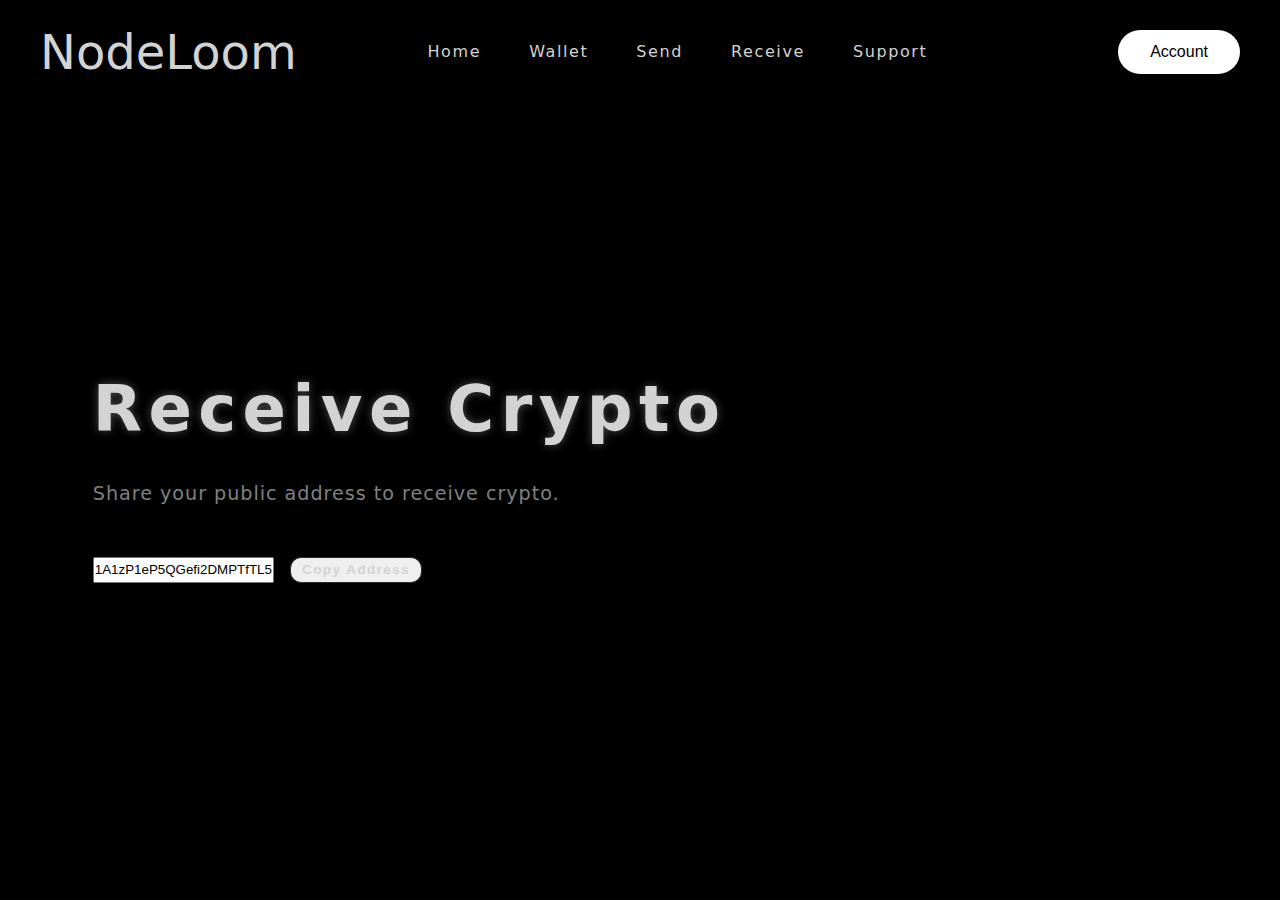
<file: FEE/receive.html>
<!DOCTYPE html>
<html lang="en">
<head>
    <meta charset="UTF-8">
    <meta name="viewport" content="width=device-width, initial-scale=1.0">
    <title>Receive | NodeLoom</title>
    <link rel="stylesheet" href="style.css">
</head>
<body>
    <div class="container">
        <header>
            <h1 class="logo">NodeLoom</h1>
            <nav>
                <a href="index.html">Home</a>
                <a href="wallet.html">Wallet</a>
                <a href="send.html">Send</a>
                <a href="receive.html">Receive</a>
                <a href="support.html">Support</a>
            </nav>
            <button class="btn-signin">Account</button>
        </header>
        <main>
            <div class="content">
                <h1>Receive Crypto</h1>
                <p class="description">Share your public address to receive crypto.</p>
                <div class="buttons">
                    <input type="text" value="1A1zP1eP5QGefi2DMPTfTL5SLmv7DivfNa" readonly class="input-field">
                    <button class="btn-get-started">Copy Address</button>
                </div>
            </div>
        </main>
    </div>
</body>
</html>
</file>
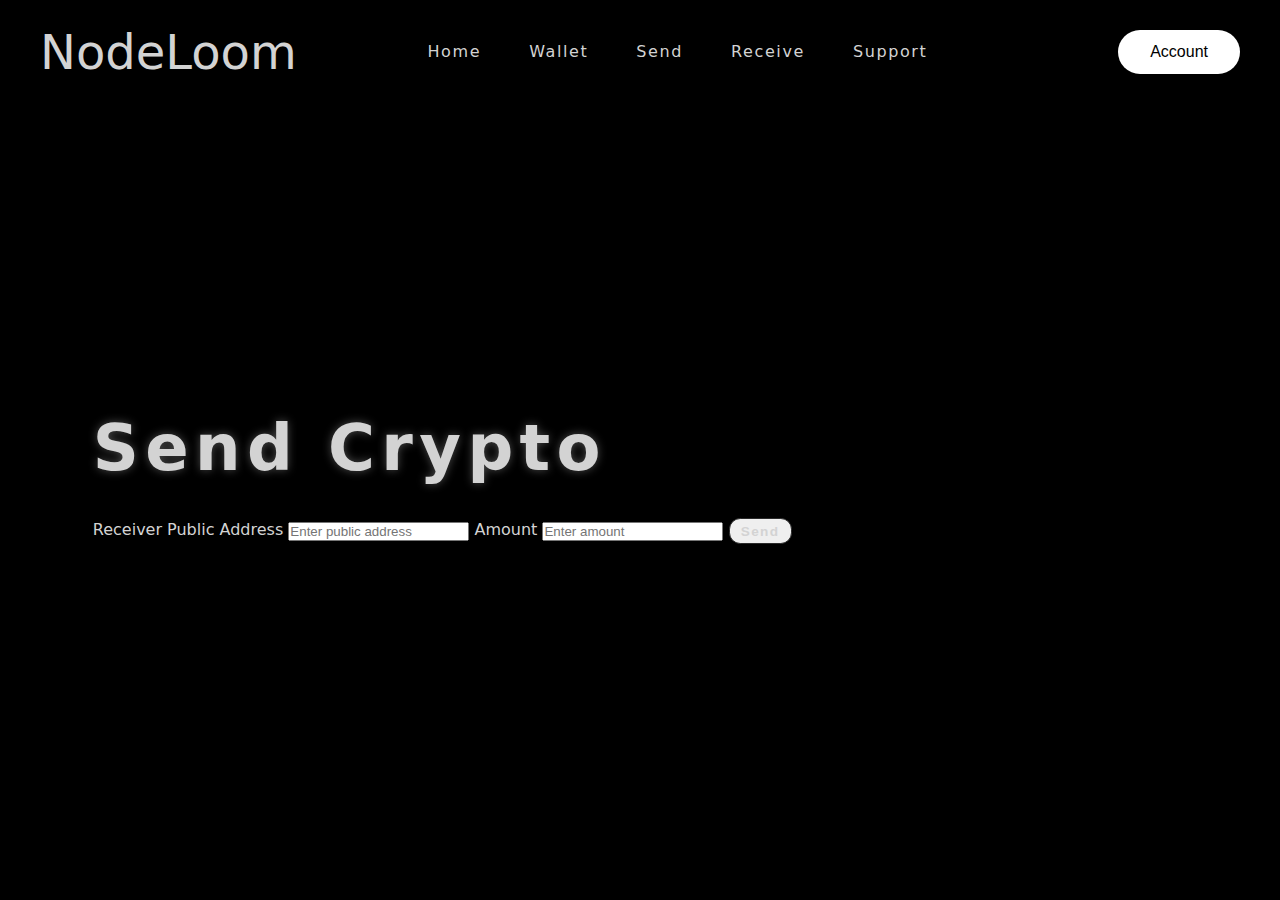
<file: FEE/send.html>
<!DOCTYPE html>
<html lang="en">
<head>
    <meta charset="UTF-8">
    <meta name="viewport" content="width=device-width, initial-scale=1.0">
    <title>Send | NodeLoom</title>
    <link rel="stylesheet" href="style.css">
</head>
<body>
    <div class="container">
        <header>
            <h1 class="logo">NodeLoom</h1>
            <nav>
                <a href="index.html">Home</a>
                <a href="wallet.html">Wallet</a>
                <a href="send.html">Send</a>
                <a href="receive.html">Receive</a>
                <a href="support.html">Support</a>
            </nav>
            <button class="btn-signin">Account</button>
        </header>
        <main>
            <div class="content">
                <h1>Send Crypto</h1>
                <form class="send-form">
                    <label for="receiver">Receiver Public Address</label>
                    <input type="text" id="receiver" name="receiver" placeholder="Enter public address" class="input-field">
                    <label for="amount">Amount</label>
                    <input type="number" id="amount" name="amount" placeholder="Enter amount" class="input-field">
                    <button type="submit" class="btn-get-started">Send</button>
                </form>
            </div>
        </main>
    </div>
</body>
</html>
</file>
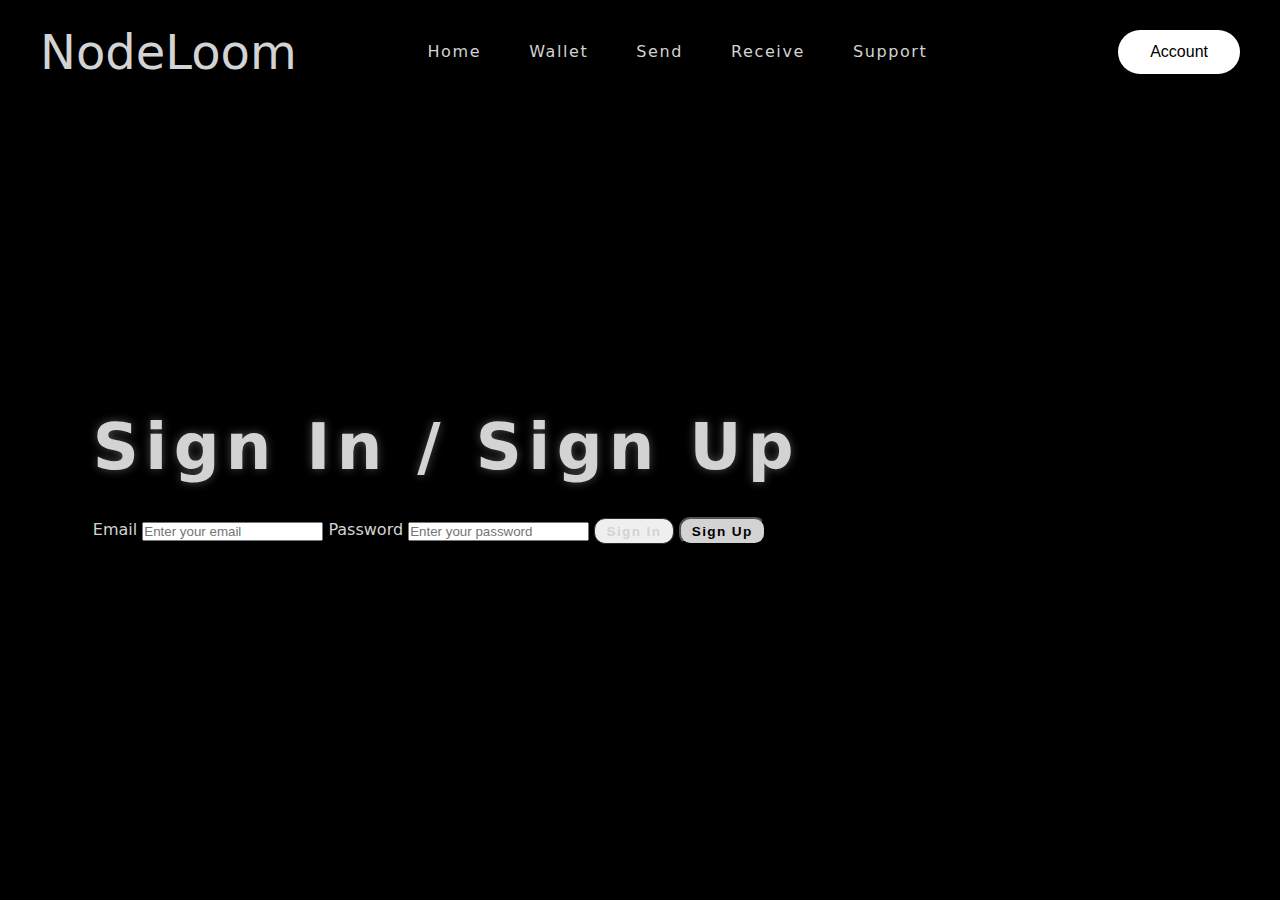
<file: FEE/signin.html>
<!DOCTYPE html>
<html lang="en">
<head>
    <meta charset="UTF-8">
    <meta name="viewport" content="width=device-width, initial-scale=1.0">
    <title>Sign In / Sign Up | NodeLoom</title>
    <link rel="stylesheet" href="style.css">
</head>
<body>
    <div class="container">
        <header>
            <h1 class="logo">NodeLoom</h1>
            <nav>
                <a href="index.html">Home</a>
                <a href="wallet.html">Wallet</a>
                <a href="send.html">Send</a>
                <a href="receive.html">Receive</a>
                <a href="support.html">Support</a>
            </nav>
            <button class="btn-signin">Account</button>
        </header>
        <main>
            <div class="content">
                <h1>Sign In / Sign Up</h1>
                <form class="signin-form">
                    <label for="email">Email</label>
                    <input type="email" id="email" name="email" placeholder="Enter your email" class="input-field">
                    <label for="password">Password</label>
                    <input type="password" id="password" name="password" placeholder="Enter your password" class="input-field">
                    <button type="submit" class="btn-get-started">Sign In</button>
                    <button type="button" class="btn-signing-main">Sign Up</button>
                </form>
            </div>
        </main>
    </div>
</body>
</html>
</file>
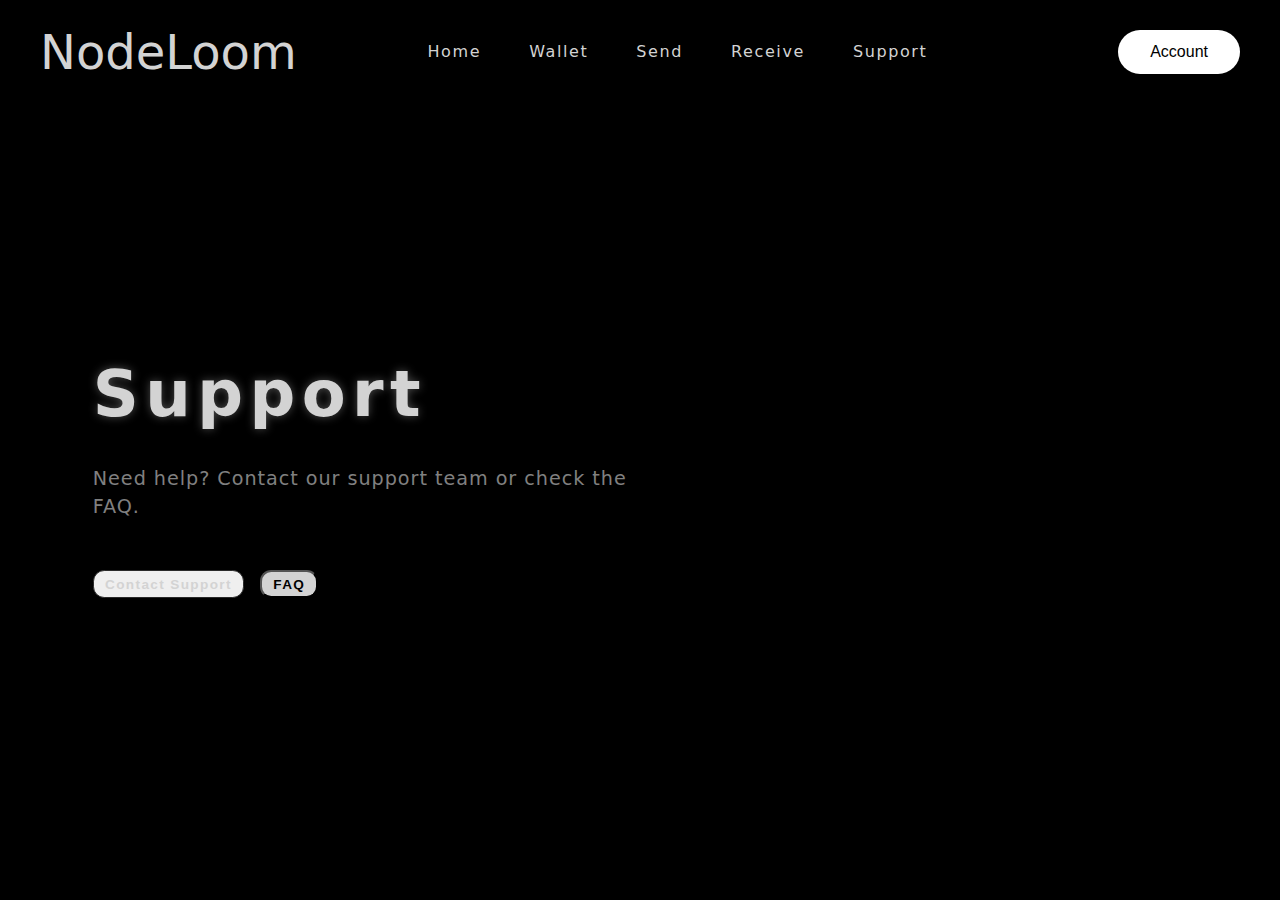
<file: FEE/support.html>
<!DOCTYPE html>
<html lang="en">
<head>
    <meta charset="UTF-8">
    <meta name="viewport" content="width=device-width, initial-scale=1.0">
    <title>Support | NodeLoom</title>
    <link rel="stylesheet" href="style.css">
</head>
<body>
    <div class="container">
        <header>
            <h1 class="logo">NodeLoom</h1>
            <nav>
                <a href="index.html">Home</a>
                <a href="wallet.html">Wallet</a>
                <a href="send.html">Send</a>
                <a href="receive.html">Receive</a>
                <a href="support.html">Support</a>
            </nav>
            <button class="btn-signin">Account</button>
        </header>
        <main>
            <div class="content">
                <h1>Support</h1>
                <p class="description">Need help? Contact our support team or check the FAQ.</p>
                <div class="buttons">
                    <button class="btn-get-started">Contact Support</button>
                    <button class="btn-signing-main">FAQ</button>
                </div>
            </div>
        </main>
    </div>
</body>
</html>
</file>
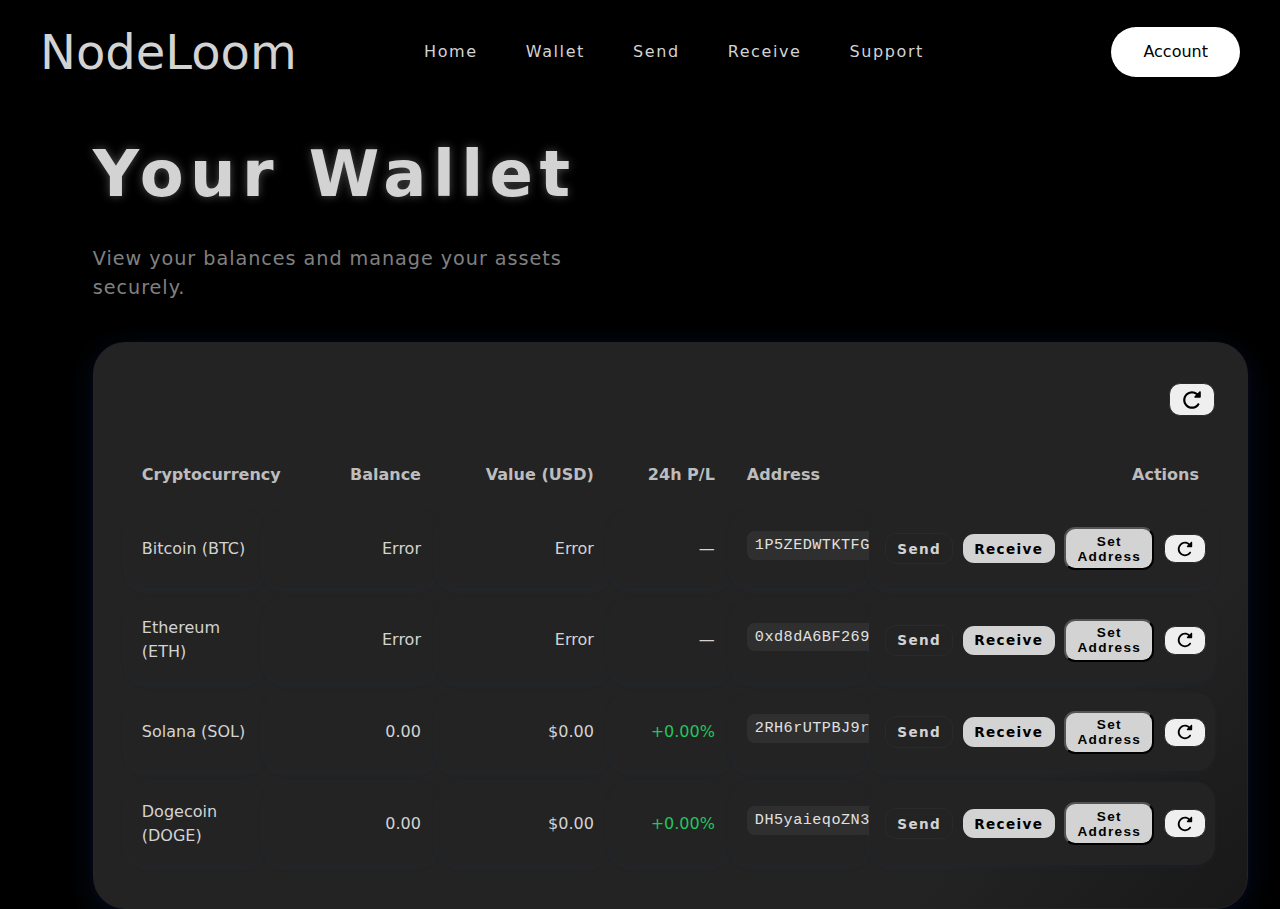
<file: FEE/wallet.html>
<!DOCTYPE html>
<html lang="en">
<head>
    <meta charset="UTF-8">
    <meta name="viewport" content="width=device-width, initial-scale=1.0">
    <title>Wallet | NodeLoom</title>
    <link rel="stylesheet" href="style.css">
</head>
<body>
    <div class="container">
        <header>
            <h1 class="logo">NodeLoom</h1>
            <nav>
                <a href="index.html">Home</a>
                <a href="wallet.html">Wallet</a>
                <a href="send.html">Send</a>
                <a href="receive.html">Receive</a>
                <a href="support.html">Support</a>
            </nav>
            <a href="signin.html" class="btn-signin">Account</a>
        </header>
        <main>
            <div class="content">
                <h1>Your Wallet</h1>
                <p class="description">View your balances and manage your assets securely.</p>
                <section class="wallet-section">
                    <div class="wallet-card">
                        <div class="wallet-toolbar">
                            <button id="wallet-refresh-all" class="btn-get-started btn-small" aria-label="Refresh All">
                                <svg xmlns="http://www.w3.org/2000/svg" viewBox="0 0 640 640" width="22" height="22" style="vertical-align:middle;"><path d="M552 256L408 256C398.3 256 389.5 250.2 385.8 241.2C382.1 232.2 384.1 221.9 391 215L437.7 168.3C362.4 109.7 253.4 115 184.2 184.2C109.2 259.2 109.2 380.7 184.2 455.7C259.2 530.7 380.7 530.7 455.7 455.7C463.9 447.5 471.2 438.8 477.6 429.6C487.7 415.1 507.7 411.6 522.2 421.7C536.7 431.8 540.2 451.8 530.1 466.3C521.6 478.5 511.9 490.1 501 501C401 601 238.9 601 139 501C39.1 401 39 239 139 139C233.3 44.7 382.7 39.4 483.3 122.8L535 71C541.9 64.1 552.2 62.1 561.2 65.8C570.2 69.5 576 78.3 576 88L576 232C576 245.3 565.3 256 552 256z"/></svg>
                            </button>
                        </div>
                        <table class="wallet-table">
                            <thead>
                                <tr>
                                    <th class="wallet-col-asset">Cryptocurrency</th>
                                    <th class="wallet-col-balance">Balance</th>
                                    <th class="wallet-col-value">Value (USD)</th>
                                    <th class="wallet-col-pl">24h P/L</th>
                                    <th class="wallet-col-address">Address</th>
                                    <th class="wallet-col-actions">Actions</th>
                                </tr>
                            </thead>
                            <tbody id="wallet-tbody"></tbody>
                        </table>
                    </div>
                </section>
            </div>
        </main>
    </div>
    <script>
    (function () {
        const DEFAULTS = {
            BTC: "1P5ZEDWTKTFGxQjZphgWPQUpe554WKDfHQ",
            ETH: "0xd8dA6BF26964aF9D7eEd9e03E53415D37aA96045",
            SOL: "2RH6rUTPBJ9rUDPpuV9b8z1YL56k1tYU6Uk5ZoaEFFSK",
            DOGE: "DH5yaieqoZN36fDVciNyRueRGvGLR3sbUv"
        };

        const COIN_META = [
            { symbol: 'BTC', name: 'Bitcoin', priceId: 'bitcoin', decimals: 8 },
            { symbol: 'ETH', name: 'Ethereum', priceId: 'ethereum', decimals: 18 },
            { symbol: 'SOL', name: 'Solana', priceId: 'solana', decimals: 9 },
            { symbol: 'DOGE', name: 'Dogecoin', priceId: 'dogecoin', decimals: 8 }
        ];

        function getStoredAddress(symbol) {
            const key = `wallet_addr_${symbol}`;
            const stored = localStorage.getItem(key);
            if (stored && stored.trim()) return stored.trim();
            return DEFAULTS[symbol] || '';
        }

        function setStoredAddress(symbol, address) {
            localStorage.setItem(`wallet_addr_${symbol}`, address);
        }

        function formatNumber(num, options) {
            try { return new Intl.NumberFormat('en-US', options).format(num); }
            catch (_e) { return String(num); }
        }

        async function fetchPrices() {
            const ids = COIN_META.map(c => c.priceId).join(',');
            const url = `https://api.coingecko.com/api/v3/simple/price?ids=${ids}&vs_currencies=usd&include_24hr_change=true`;
            const res = await fetch(url);
            if (!res.ok) throw new Error('Failed to fetch prices');
            return res.json();
        }

        async function fetchBtcBalance(symbol, address) {
            const res = await fetch(`https://blockstream.info/api/address/${address}`);
            if (!res.ok) throw new Error('BTC address fetch failed');
            const data = await res.json();
            const funded = (data.chain_stats?.funded_txo_sum || 0);
            const spent = (data.chain_stats?.spent_txo_sum || 0);
            const confirmedSats = funded - spent;
            return confirmedSats / 1e8; // BTC
        }

        async function fetchEthBalance(symbol, address) {
            if (!address) return 0;
            // Use Etherscan API (replace YOUR_API_KEY with a valid key)
            const apiKey = "GZYKFSWQH4193RRECPZP8Y28KPBS9TKD8P"; // User's Etherscan API key
            const url = `https://api.etherscan.io/api?module=account&action=balance&address=${address}&tag=latest&apikey=${apiKey}`;
            const res = await fetch(url);
            if (!res.ok) throw new Error('ETH address fetch failed');
            const data = await res.json();
            if (data.status !== "1" || !data.result) throw new Error('ETH address fetch failed');
            const balanceWei = BigInt(data.result);
            const balance = Number(balanceWei) / 1e18;
            return balance; // ETH
        }

        async function fetchSolBalance(symbol, address) {
            if (!address) return 0;
            try {
                const res = await fetch(`https://public-api.solscan.io/account/${address}`);
                if (!res.ok) throw new Error('SOL address fetch failed');
                const data = await res.json();
                const lamports = typeof data?.lamports === 'number' ? data.lamports : 0;
                return lamports / 1e9; // SOL
            } catch (e) {
                console.error('SOL fetch error:', e);
                return 0;
            }
        }

        async function fetchDogeBalance(symbol, address) {
            if (!address) return 0;
            try {
                const url = `https://api.blockchair.com/dogecoin/dashboards/address/${address}`;
                const res = await fetch(url);
                if (!res.ok) throw new Error('DOGE address fetch failed');
                const data = await res.json();
                const entry = data?.data?.[address]?.address;
                const balance = entry?.balance ? parseFloat(entry.balance) / 1e8 : 0;
                return balance; // DOGE
            } catch (e) {
                console.error('DOGE fetch error:', e);
                return 0;
            }
        }

        const fetchers = {
            BTC: fetchBtcBalance,
            ETH: fetchEthBalance,
            SOL: fetchSolBalance,
            DOGE: fetchDogeBalance
        };

        function renderRows() {
            const tbody = document.getElementById('wallet-tbody');
            tbody.innerHTML = '';
            COIN_META.forEach(meta => {
                const address = getStoredAddress(meta.symbol);
                const tr = document.createElement('tr');
                tr.innerHTML = `
                    <td class="wallet-col-asset">${meta.name} (${meta.symbol})</td>
                    <td class="wallet-col-balance" id="bal-${meta.symbol}">—</td>
                    <td class="wallet-col-value" id="usd-${meta.symbol}">—</td>
                    <td class="wallet-col-pl" id="pl-${meta.symbol}">—</td>
                    <td class="wallet-col-address wallet-address"><code class="truncate" id="addr-${meta.symbol}">${address || '—'}</code></td>
                    <td class="wallet-col-actions">
                        <div class="wallet-actions">
                            <a id="send-${meta.symbol}" href="send.html?currency=${meta.symbol}${address ? `&address=${address}` : ''}" class="btn-get-started btn-small">Send</a>
                            <a id="recv-${meta.symbol}" href="receive.html?currency=${meta.symbol}${address ? `&address=${address}` : ''}" class="btn-signing-main btn-small">Receive</a>
                            <button id="set-${meta.symbol}" class="btn-signing-main btn-small">Set Address</button>
                            <button id="ref-${meta.symbol}" class="btn-get-started btn-small" aria-label="Refresh">
                                <svg xmlns="http://www.w3.org/2000/svg" viewBox="0 0 640 640" width="18" height="18" style="vertical-align:middle;"><path d="M552 256L408 256C398.3 256 389.5 250.2 385.8 241.2C382.1 232.2 384.1 221.9 391 215L437.7 168.3C362.4 109.7 253.4 115 184.2 184.2C109.2 259.2 109.2 380.7 184.2 455.7C259.2 530.7 380.7 530.7 455.7 455.7C463.9 447.5 471.2 438.8 477.6 429.6C487.7 415.1 507.7 411.6 522.2 421.7C536.7 431.8 540.2 451.8 530.1 466.3C521.6 478.5 511.9 490.1 501 501C401 601 238.9 601 139 501C39.1 401 39 239 139 139C233.3 44.7 382.7 39.4 483.3 122.8L535 71C541.9 64.1 552.2 62.1 561.2 65.8C570.2 69.5 576 78.3 576 88L576 232C576 245.3 565.3 256 552 256z"/></svg>
                            </button>
                        </div>
                    </td>
                `;
                tbody.appendChild(tr);
            });
        }

        function wireActions(prices) {
            COIN_META.forEach(meta => {
                const setBtn = document.getElementById(`set-${meta.symbol}`);
                const refBtn = document.getElementById(`ref-${meta.symbol}`);
                setBtn.addEventListener('click', () => {
                    const current = getStoredAddress(meta.symbol);
                    const addr = prompt(`Enter ${meta.name} address:`, current || '');
                    if (addr === null) return;
                    const cleaned = addr.trim();
                    setStoredAddress(meta.symbol, cleaned);
                    document.getElementById(`addr-${meta.symbol}`).textContent = cleaned || '—';
                    const send = document.getElementById(`send-${meta.symbol}`);
                    const recv = document.getElementById(`recv-${meta.symbol}`);
                    send.href = `send.html?currency=${meta.symbol}${cleaned ? `&address=${cleaned}` : ''}`;
                    recv.href = `receive.html?currency=${meta.symbol}${cleaned ? `&address=${cleaned}` : ''}`;
                    refreshOne(meta, prices);
                });
                refBtn.addEventListener('click', () => refreshOne(meta, prices));
            });
        }

        async function refreshOne(meta, prices) {
            const balEl = document.getElementById(`bal-${meta.symbol}`);
            const usdEl = document.getElementById(`usd-${meta.symbol}`);
            const plEl = document.getElementById(`pl-${meta.symbol}`);
            const addr = getStoredAddress(meta.symbol);

            const change = prices?.[meta.priceId]?.usd_24h_change || 0;
            const sign = change >= 0 ? '+' : '';
            plEl.textContent = `${sign}${(change).toFixed(2)}%`;
            plEl.style.color = change >= 0 ? '#22c55e' : '#ef4444';

            if (!addr) {
                balEl.textContent = '—';
                usdEl.textContent = '—';
                return;
            }

            balEl.textContent = '…';
            usdEl.textContent = '…';
            try {
                const fetcher = fetchers[meta.symbol];
                const balance = await fetcher(meta.symbol, addr);
                const priceUsd = prices?.[meta.priceId]?.usd || 0;
                const valueUsd = balance * priceUsd;
                balEl.textContent = formatNumber(balance, { minimumFractionDigits: 2, maximumFractionDigits: 2 });
                usdEl.textContent = `$${formatNumber(valueUsd, { minimumFractionDigits: 2, maximumFractionDigits: 2 })}`;
            } catch (e) {
                console.error(`${meta.symbol} refresh failed`, e);
                balEl.textContent = 'Error';
                usdEl.textContent = 'Error';
                plEl.textContent = '—';
                plEl.style.color = '';
            }
        }

        async function refreshAll() {
            let prices;
            try {
                prices = await fetchPrices();
            } catch (e) {
                console.error('Price fetch failed', e);
                prices = {};
            }
            wireActions(prices);
            COIN_META.forEach(meta => refreshOne(meta, prices));
        }

        document.addEventListener('DOMContentLoaded', () => {
            const tbody = document.getElementById('wallet-tbody');
            if (!tbody) return;
            renderRows();
            refreshAll();
            const refreshAllBtn = document.getElementById('wallet-refresh-all');
            if (refreshAllBtn) refreshAllBtn.addEventListener('click', refreshAll);
        });
    })();
    </script>
</body>
</html>
</file>
<file: FEE/style.css>
#logo {
    display: none !important;
}
/* Global Resets */
* {
    margin: 0;
    padding: 0;
    box-sizing: border-box;
}

body {
    font-family: system-ui, -apple-system, BlinkMacSystemFont, 'Segoe UI', Roboto, Oxygen, Ubuntu, Cantarell, 'Open Sans', 'Helvetica Neue', sans-serif;
    background-color: black;
    color: lightgray;
    min-height: 100vh;
    line-height: 1.5;
}

/* Gradient and Layer Blur */
.image-gradient {
    position: absolute;
    top: 0;
    right: 0;
    opacity: 0.5;
    z-index: -1;
}

.layer-blur {
    height: 0;
    width: 30rem;
    position: absolute;
    top: 20%;
    right: 0;
    box-shadow: 0 0 5rem 5rem #5300a0;
    rotate: -30deg;
    z-index: -1;
}

/* Container */
.container {
    width: 100%;
    margin: 0 auto;
    padding: 0 2rem;
    position: relative;
    overflow: visible;
}

/* Header and Navigation */
header {
    display: flex;
    justify-content: space-between;
    align-items: center;
    padding: 1rem 5rem;
}

header h1.logo {
    margin: 0;
    font-size: 3rem;
    font-weight: 300;
}

nav {
    display: flex;
    align-items: center;
    gap: 3rem;
    margin-left: -5%;
}

nav a {
    font-size: 1rem;
    letter-spacing: 0.1rem;
    transition: color 0.2s ease;
    text-decoration: none;
    color: inherit;
}

nav a:hover {
    color: #a7a7a7;
}

.btn-signin {
    text-decoration: none;
    background-color: white;
    color: black;
    padding: 0.8rem 2rem;
    border-radius: 50px;
    border: none;
    font-size: 1rem;
    font-weight: 500;
    transition: background-color 0.2s ease;
    cursor: pointer;
}

.btn-signin:hover {
    background-color: #bcbcbc;
}

/* Main Content */
main {
    display: flex;
    flex-direction: column;
    justify-content: center;
    min-height: calc(90vh - 6rem);
}

.main-row {
    display: flex;
    flex-direction: row;
    align-items: center;
    justify-content: space-between;
    width: 100%;
    min-height: 60vh;
    padding-right: 5vw;
}

.robot-3d-wrapper {
    position: relative;
.robot-bg-blur {
    position: absolute;
    left: 50%;
    top: 50%;
    transform: translate(-50%, -50%);
    width: 120%;
    height: 120%;
    z-index: 0;
    pointer-events: none;
    border-radius: 50%;
    background: radial-gradient(circle, rgba(138,43,226,0.25) 0%, rgba(0,0,0,0.0) 70%);
    filter: blur(30px);
}
    display: flex;
    align-items: center;
    justify-content: flex-end;
    width: 45%;
    min-width: 350px;
    height: 600px;
}
#logo {
    display: none !important;
}

.content {
    /* max-width: 40rem; */
    margin-left: 5%;
}

.tag-box {
    position: relative;
    width: 18rem;
    height: 2.5rem;
    border-radius: 50px;
    background: linear-gradient(to right, #6f00ff, #c300ff, #ff0084, #00d9ff, #6f00ff);
    background-size: 200%;
    animation: gradientAnimation 2.5s linear infinite;
    box-shadow: 0 0 20px 5px rgba(138, 43, 226, 0.5);
}

@keyframes gradientAnimation {
    to {
        background-position: 200%;
    }
}

.tag-box .tag {
    position: absolute;
    inset: 3px;
    background-color: black;
    border-radius: 50px;
    display: flex;
    align-items: center;
    justify-content: center;
    transition: 0.5s ease;
    cursor: pointer;
}

.tag-box .tag:hover {
    color: #5300a0;
}

.content h1 {
    font-size: 4rem;
    font-weight: 600;
    letter-spacing: 0.1em;
    margin: 2rem 0;
    line-height: 1.2;
    text-shadow: 0 0 10px rgba(255, 255, 255, 0.3);
}

.description {
    font-size: 1.2rem;
    letter-spacing: 0.05em;
    max-width: 35rem;
    color: gray;
}

/* Wallet Page */
.wallet-section {
    margin-top: 2.5rem;
    display: flex;
    justify-content: center;
    align-items: flex-start;
    min-height: 60vh;
}

.wallet-card {
    background: linear-gradient(135deg, #232323 80%, #181818 100%);
    border: 1.5px solid #232323;
    border-radius: 2rem;
    box-shadow: 0 8px 32px 0 rgba(10,132,255,0.10), 0 1.5px 8px 0 rgba(138,43,226,0.08);
    overflow: hidden;
    padding: 2.5rem 2rem 2rem 2rem;
    width: 100%;
    max-width: none;
    margin: 0;
}

.wallet-toolbar {
    display: flex;
    justify-content: flex-end;
    padding: 0 0 1.2rem 0;
    gap: 0.5rem;
}

.wallet-table {
    width: 100%;
    border-collapse: separate;
    border-spacing: 0 0.7rem;
    table-layout: fixed;
}

.wallet-table thead th {
    font-size: 1rem;
    color: #bdbdbd;
    font-weight: 700;
    padding: 1rem 1rem 0.7rem 1rem;
    background: none;
    border-bottom: 1.5px solid #232323;
}

.wallet-table tbody td {
    padding: 1.1rem 1rem;
    background: rgba(36,36,36,0.95);
    border-radius: 1.2rem;
    box-shadow: 0 2px 8px 0 rgba(10,132,255,0.04);
    border: none;
    vertical-align: middle;
    transition: box-shadow 0.2s, background 0.2s;
}
.wallet-table tbody tr:hover td {
    background: #232323;
    box-shadow: 0 4px 16px 0 rgba(10,132,255,0.10);
}


 .wallet-col-asset { text-align: left; width: 8%; }
 .wallet-col-balance { text-align: right; width: 10%; font-variant-numeric: tabular-nums; }
 .wallet-col-value { text-align: right; width: 10%; font-variant-numeric: tabular-nums; }
 .wallet-col-pl { text-align: right; width: 7%; font-variant-numeric: tabular-nums; }
 .wallet-col-address { text-align: left; width: 8%; overflow: hidden; }
.wallet-col-actions { text-align: right; width: 20%; }

.wallet-address code {
    font-family: ui-monospace, SFMono-Regular, Menlo, Monaco, Consolas, "Liberation Mono", "Courier New", monospace;
    font-size: 0.95rem;
    color: #e0e0e0;
    background: rgba(255,255,255,0.06);
    padding: 0.18rem 0.5rem;
    border-radius: 8px;
    letter-spacing: 0.03em;
    display: block;
    max-width: 90px;
    overflow: hidden;
    text-overflow: ellipsis;
    white-space: nowrap;
}
/* For Webkit browsers */
.wallet-address code::-webkit-scrollbar {
    height: 4px;
}
.wallet-address code::-webkit-scrollbar-thumb {
    background: #888;
    border-radius: 4px;
}
.wallet-address code::-webkit-scrollbar-track {
    background: #232323;
}

.wallet-address code.truncate {
    display: inline-block;
    max-width: 260px;
    overflow: hidden;
    text-overflow: ellipsis;
    white-space: nowrap;
}

.wallet-actions {
    display: inline-flex;
    gap: 0.6rem;
    align-items: center;
}

.btn-small {
    padding: 0.28rem 0.7rem;
    font-size: 0.85rem;
    border-radius: 0.7rem;
}

@media screen and (max-width: 960px) {
    .wallet-address code.truncate { max-width: 160px; }
    .wallet-col-address { width: 28%; }
    .wallet-col-actions { width: 26%; }
    .btn-small { padding: 0.4rem 0.7rem; font-size: 0.85rem; }
}

.buttons {
    display: flex;
    gap: 1rem;
    margin-top: 3rem;
}

.btn-get-started {
    text-decoration: none;
    border: 1px solid #2a2a2a;
    padding: 0.28rem 0.7rem;
    border-radius: 0.7rem;
    font-size: 0.85rem;
    font-weight: 600;
    letter-spacing: 0.1em;
    transition: background-color 0.2s ease;
    color: lightgray;
}

.btn-get-started:hover {
    background-color: #1a1a1a;
}

.btn-signing-main {
    text-decoration: none;
    background-color: lightgray;
    color: black;
    padding: 0.28rem 0.7rem;
    border-radius: 0.7rem;
    font-size: 0.85rem;
    font-weight: 600;
    letter-spacing: 0.1em;
    transition: background-color 0.2s ease;
}

.btn-signing-main:hover {
    background-color: gray;
}

/* 3D Robot Model */
.robot-3d {
    width: 100%;
    max-width: 500px;
    min-width: 300px;
    height: 600px;
    background: transparent;
    position: relative;
    top: 0;
    right: 0;
    z-index: 1;
    
}

#logo{
    visibility: collapse;
}
/* Responsive Design (Media Queries) */
@media screen and (max-width: 1300px) {
    header {
        padding: 1rem 0.5rem;
    }
    .main-row {
        flex-direction: column;
        align-items: center;
    }
    .robot-3d-wrapper {
        width: 100%;
        justify-content: center;
        margin-top: 2rem;
        height: 350px;
    }
    .robot-3d {
        max-width: 350px;
        height: 350px;
    }
}

@media screen and (max-width: 768px) {
    header {
        padding: 1rem 0.1rem;
    }
    nav {
        display: none;
    }
    header h1.logo {
        font-size: 2rem;
    }
    .btn-signin {
        width: auto;
        padding: 0.6rem 1.5rem;
    }
    .content {
        margin-top: 25rem;
        max-width: 30rem;
        margin-left: 10%;
    }
    .tag-box {
        width: 12rem;
    }
    .content h1 {
        font-size: 2.5rem;
    }
    .description {
        font-size: 1rem;
    }
    .btn-get-started {
        font-size: 0.8rem;
        padding: 0.5rem 1.2rem;
    }
    .btn-signing-main {
        font-size: 0.8rem;
        padding: 0.5rem 2rem;
    }
    .main-row {
        flex-direction: column;
        align-items: center;
    }
    .robot-3d-wrapper {
        width: 100%;
        justify-content: center;
        margin-top: 2rem;
        height: 220px;
    }
    .robot-3d {
        max-width: 250px;
        height: 220px;
    }
}
</file>
